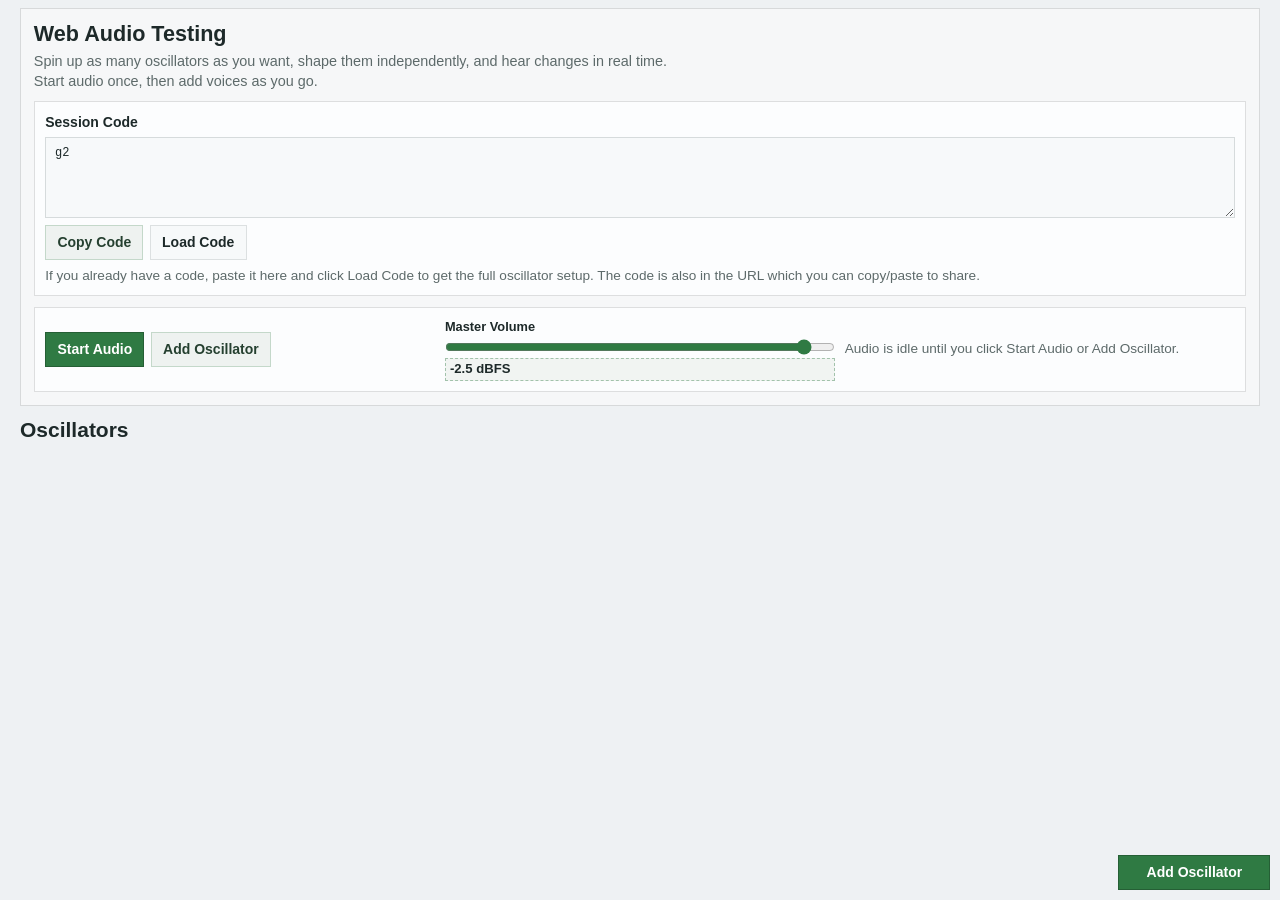
<file: index.html>
<!DOCTYPE html>
<html lang="en">
<head>
  <meta charset="UTF-8">
  <meta name="viewport" content="width=device-width, initial-scale=1.0">
  <title>goodlistener | Web Audio Test Bench</title>
  <link rel="stylesheet" href="styles.css?v=2">
</head>
<body>
  <main class="page-shell">
    <section class="hero">
      <h1>Web Audio Testing</h1>
      <p class="hero-copy">
        Spin up as many oscillators as you want, shape them independently, and hear changes in real time.
        Start audio once, then add voices as you go.
      </p>

      <section class="state-panel" aria-label="State sharing">
        <label class="state-control" for="state-code">
          <span>Session Code</span>
          <textarea
            id="state-code"
            class="state-code"
            rows="4"
            spellcheck="false"
            placeholder="Your URL-safe oscillator state code will appear here."
          ></textarea>
        </label>

        <div class="state-actions">
          <button id="copy-state" class="secondary-button" type="button">Copy Code</button>
          <button id="load-state" class="ghost-button" type="button">Load Code</button>
        </div>

        <p class="state-note">
           If you already have a code, paste it here and click Load Code to get the full oscillator setup. The code is also in the URL which you can copy/paste to share.
        </p>
      </section>

      <div class="global-panel">
        <div class="global-actions">
          <button id="start-audio" class="primary-button" type="button">Start Audio</button>
          <button id="add-oscillator" class="secondary-button" type="button">Add Oscillator</button>
        </div>

        <label class="global-control">
          <span>Master Volume</span>
          <input id="master-volume" type="range" min="-40" max="0" step="0.1" value="-2.5">
          <strong id="master-volume-value">-2.5 dBFS</strong>
        </label>

        <p id="audio-status" class="status-text">
          Audio is idle until you click Start Audio or Add Oscillator.
        </p>
      </div>
    </section>

    <section class="oscillator-section">
      <div class="section-heading">
        <div>
          <h2>Oscillators</h2>
        </div>
      </div>

      <div id="oscillator-list" class="oscillator-list" aria-live="polite"></div>
    </section>
  </main>

  <div class="floating-add-wrap">
    <button id="add-oscillator-floating" class="primary-button floating-add-button" type="button">
      Add Oscillator
    </button>
  </div>

  <template id="oscillator-template">
    <article class="oscillator-card">
      <div class="oscillator-header">
        <div>
          <h3 class="oscillator-title">Oscillator</h3>
        </div>
        <div class="oscillator-actions">
          <label class="toggle">
            <input data-control="active" type="checkbox">
            <span>On</span>
          </label>
          <button data-action="remove" class="ghost-button" type="button">Remove</button>
        </div>
      </div>

      <div class="control-grid">
        <label class="control">
          <span class="control-label">Waveform</span>
          <select data-control="waveform">
            <option value="sine">Sine</option>
            <option value="triangle">Triangle</option>
            <option value="square">Square</option>
            <option value="sawtooth">Sawtooth</option>
          </select>
        </label>

        <label class="control">
          <span class="control-label">Volume</span>
          <input data-control="volume" type="range" min="-40" max="0" step="0.1" value="-12.0">
          <strong data-value="volume">-12.0 dBFS</strong>
        </label>

        <label class="control">
          <span class="control-label">Frequency</span>
          <input data-control="frequency" type="range" min="0" max="1" step="0.001" value="0.3471">
          <strong data-value="frequency">220 Hz</strong>
        </label>

        <label class="control">
          <span class="control-label">Detune</span>
          <input data-control="detune" type="range" min="-1200" max="1200" step="1" value="0">
          <strong data-value="detune">0 cents</strong>
        </label>

        <label class="control">
          <span class="control-label">Vibrato Depth</span>
          <input data-control="vibratoDepth" type="range" min="0" max="100" step="0.1" value="0">
          <strong data-value="vibratoDepth">0.0 Hz</strong>
        </label>

        <label class="control">
          <span class="control-label">Vibrato Speed</span>
          <input data-control="vibratoRate" type="range" min="0.1" max="20" step="0.1" value="5">
          <strong data-value="vibratoRate">5.0 Hz</strong>
        </label>

        <label class="control">
          <span class="control-label">Pan</span>
          <input data-control="pan" type="range" min="-1" max="1" step="0.01" value="0">
          <strong data-value="pan">Center</strong>
        </label>

        <label class="control">
          <span class="control-label">Filter Cutoff</span>
          <input data-control="filterCutoff" type="range" min="0" max="1" step="0.001" value="1">
          <strong data-value="filterCutoff">12000 Hz</strong>
        </label>

        <label class="control">
          <span class="control-label">Filter Resonance</span>
          <input data-control="filterQ" type="range" min="0.1" max="20" step="0.1" value="0.7">
          <strong data-value="filterQ">0.7 Q</strong>
        </label>

        <label class="control">
          <span class="control-label">Distortion</span>
          <input data-control="distortion" type="range" min="0" max="100" step="1" value="0">
          <strong data-value="distortion">0%</strong>
        </label>

        <label class="control">
          <span class="control-label">Delay Time</span>
          <input data-control="delayTime" type="range" min="0" max="0.8" step="0.01" value="0.18">
          <strong data-value="delayTime">0.18 s</strong>
        </label>

        <label class="control">
          <span class="control-label">Delay Mix</span>
          <input data-control="delayMix" type="range" min="0" max="1" step="0.01" value="0.12">
          <strong data-value="delayMix">12%</strong>
        </label>

        <label class="control">
          <span class="control-label">Delay Feedback</span>
          <input data-control="delayFeedback" type="range" min="0" max="0.9" step="0.01" value="0.2">
          <strong data-value="delayFeedback">20%</strong>
        </label>
      </div>
    </article>
  </template>

  <script src="audio-engine.js?v=2"></script>
  <script src="app.js?v=2"></script>
</body>
</html>
</file>
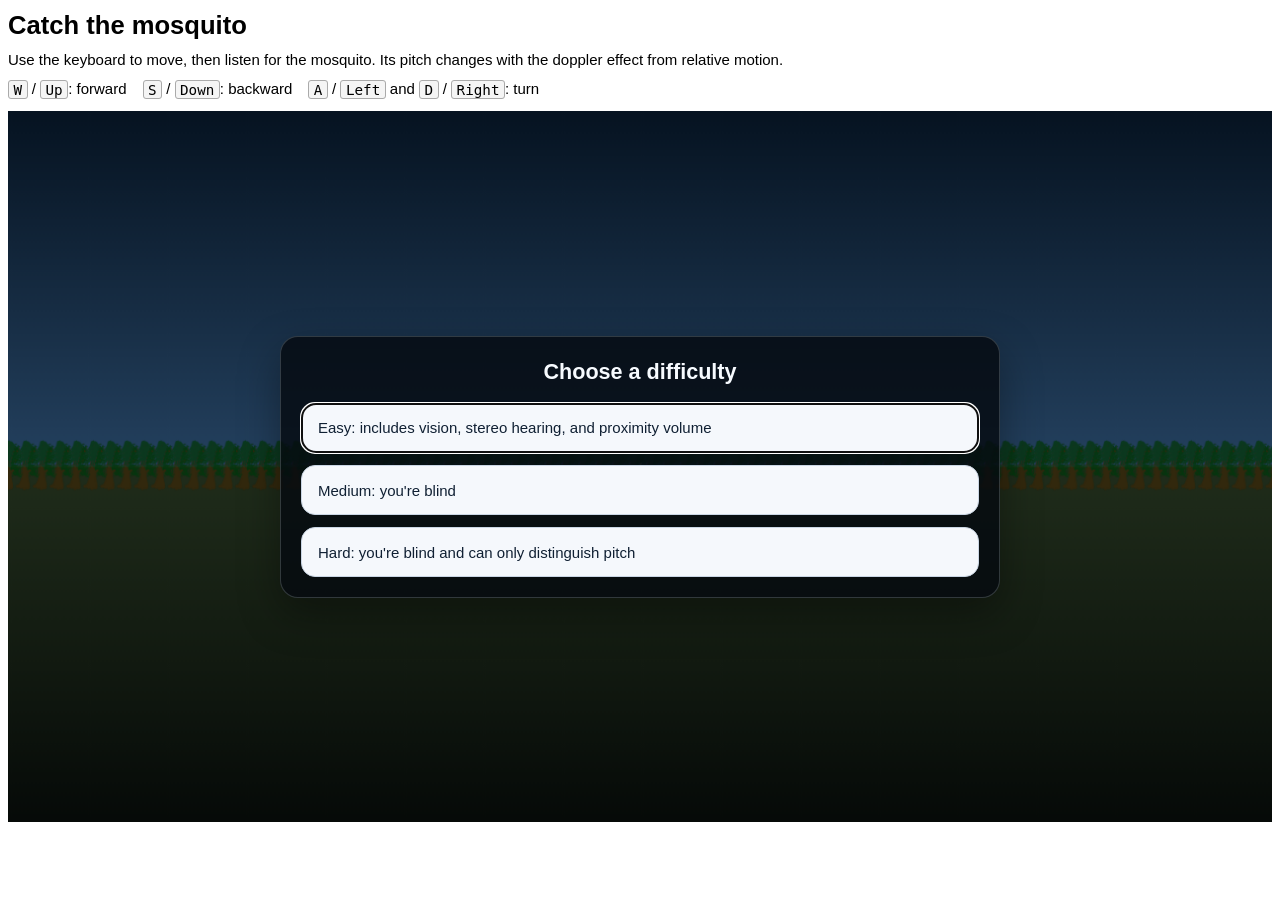
<file: game.html>
<!DOCTYPE html>
<html lang="en">
<head>
  <meta charset="UTF-8">
  <meta name="viewport" content="width=device-width, initial-scale=1.0">
  <title>GoodListener</title>
  <style>
    * {
      box-sizing: border-box;
    }

    body {
      margin: 0;
      font: 15px/1.4 sans-serif;
    }

    .page {
      width: min(1320px, calc(100% - 1rem));
      margin: 0 auto;
      padding: 0.5rem 0;
    }

    .top-bar {
      margin-bottom: 0.75rem;
    }

    .top-bar h1 {
      margin: 0 0 0.35rem;
      font-size: 1.6rem;
    }

    .controls {
      display: flex;
      flex-wrap: wrap;
      gap: 0.45rem 1rem;
      margin: 0 0 0.5rem;
    }

    .controls span {
      white-space: nowrap;
    }

    kbd {
      border: 1px solid #aaa;
      border-radius: 3px;
      padding: 0.05rem 0.28rem;
      background: #f5f5f5;
      font: 0.95em ui-monospace, SFMono-Regular, Consolas, monospace;
    }

    .game-overlay {
      position: absolute;
      inset: 0;
      z-index: 10;
      display: grid;
      place-items: center;
      padding: 1rem;
    }

    .game-overlay[hidden] {
      display: none;
    }

    #caught-overlay {
      background: rgba(255, 0, 0, 0.28);
    }

    .game-dialog {
      width: min(720px, 100%);
      padding: 1.25rem;
      border: 1px solid rgba(238, 246, 255, 0.18);
      border-radius: 18px;
      background: rgba(5, 10, 16, 0.82);
      box-shadow: 0 16px 40px rgba(0, 0, 0, 0.35);
      color: #eaf4ff;
      text-align: center;
    }

    .game-dialog h2 {
      margin: 0 0 1rem;
      color: #f7fbff;
      font-size: 1.35rem;
      font-weight: 700;
    }

    .caught-dialog h2 {
      color: white;
      font-size: clamp(2rem, 7vw, 4rem);
      font-weight: 700;
      text-shadow: 0 2px 8px black;
    }

    .game-dialog button {
      cursor: pointer;
      font: inherit;
    }

    .game-dialog button:disabled {
      cursor: wait;
      opacity: 0.62;
    }

    .mode-buttons {
      display: grid;
      gap: 0.75rem;
      width: min(720px, 100%);
      margin: 0 auto;
    }

    .mode-button {
      width: 100%;
      padding: 0.85rem 1rem;
      border: 1px solid #cad6e4;
      border-radius: 14px;
      background: #f5f8fc;
      color: #102033;
      font-size: 1rem;
      line-height: 1.35;
      text-align: left;
    }

    .world-view {
      position: relative;
    }

    canvas {
      display: block;
      width: 100%;
      height: auto;
      aspect-ratio: 16 / 9;
      background: #05080f;
    }

    p {
      margin: 0 0 0.5rem;
    }
  </style>
</head>
<body>
  <main class="page">
    <header class="top-bar">
      <h1>Catch the mosquito</h1>
      <p>Use the keyboard to move, then listen for the mosquito. Its pitch changes with the doppler effect from relative motion.</p>
      <div class="controls" aria-label="Keyboard controls">
        <span><kbd>W</kbd> / <kbd>Up</kbd>: forward</span>
        <span><kbd>S</kbd> / <kbd>Down</kbd>: backward</span>
        <span><kbd>A</kbd> / <kbd>Left</kbd> and <kbd>D</kbd> / <kbd>Right</kbd>: turn</span>
      </div>
      <!--<p id="audio-status">Click start to begin the chase.</p>-->
    </header>

    <div class="world-view">
      <canvas
        id="first-person-view"
        width="1280"
        height="720"
      ></canvas>

      <div
        id="start-overlay"
        class="game-overlay"
        role="dialog"
        aria-modal="true"
        aria-label="Choose difficulty"
      >
        <div class="game-dialog">
          <h2>Choose a difficulty</h2>
          <div class="mode-buttons">
            <button class="mode-button" type="button" data-difficulty="easy" disabled>Easy: includes vision, stereo hearing, and proximity volume</button>
            <button class="mode-button" type="button" data-difficulty="medium" disabled>Medium: you're blind</button>
            <button class="mode-button" type="button" data-difficulty="hard" disabled>Hard: you're blind and can only distinguish pitch</button>
          </div>
        </div>
      </div>

      <div
        id="caught-overlay"
        class="game-overlay"
        role="dialog"
        aria-modal="true"
        aria-labelledby="caught-title"
        hidden
      >
        <div class="game-dialog caught-dialog">
          <h2 id="caught-title">caught the mosquito!</h2>
          <div class="mode-buttons">
            <button class="mode-button" type="button" data-difficulty="easy" disabled>Easy: includes vision, stereo hearing, and proximity volume</button>
            <button class="mode-button" type="button" data-difficulty="medium" disabled>Medium: you're blind</button>
            <button class="mode-button" type="button" data-difficulty="hard" disabled>Hard: you're blind and can only distinguish pitch</button>
          </div>
        </div>
      </div>
    </div>
  </main>

  <script src="game/mosquito-code.js"></script>
  <script src="game/game-audio.js"></script>
  <script src="game/game.js"></script>
</body>
</html>
</file>
<file: styles.css>
:root {
  --bg: #eef1f3;
  --panel: #f6f7f8;
  --panel-strong: #fcfdfe;
  --ink: #1d2929;
  --muted: #5d6a6a;
  --accent: #2f7a43;
  --accent-deep: #1f542d;
  --border: rgba(29, 41, 41, 0.14);
}

* {
  box-sizing: border-box;
}

html,
body {
  margin: 0;
  min-height: 100%;
}

body {
  background: var(--bg);
  color: var(--ink);
  font: 14px/1.35 "Segoe UI", Tahoma, sans-serif;
}

.page-shell {
  width: min(1240px, calc(100% - 1rem));
  margin: 0 auto;
  padding: 0.5rem 0 4.5rem;
}

.hero {
  padding: 0.8rem;
  border: 1px solid var(--border);
  border-radius: 0;
  background: var(--panel);
}

.eyebrow,
.section-kicker,
.card-kicker {
  margin: 0 0 0.15rem;
  font-size: 0.65rem;
  font-weight: 700;
  letter-spacing: 0.1em;
  text-transform: uppercase;
  color: var(--accent-deep);
}

.hero h1,
.section-heading h2,
.oscillator-title {
  margin: 0;
  font-weight: 700;
}

.hero h1 {
  font-size: 1.35rem;
  line-height: 1.15;
  max-width: none;
}

.hero-copy,
.section-note,
.status-text {
  color: var(--muted);
  line-height: 1.35;
}

.hero-copy {
  max-width: 80ch;
  margin: 0.35rem 0 0;
  font-size: 0.9rem;
}

.state-panel {
  margin-top: 0.65rem;
  padding: 0.65rem;
  border: 1px solid var(--border);
  border-radius: 0;
  background: var(--panel-strong);
}

.state-control {
  display: grid;
  gap: 0.3rem;
}

.state-control > span {
  font-weight: 700;
}

.state-code {
  width: 100%;
  min-height: 4.5rem;
  resize: vertical;
  padding: 0.45rem 0.55rem;
  border: 1px solid rgba(30, 47, 47, 0.15);
  border-radius: 0;
  background: #f7f9fa;
  color: var(--ink);
  font: 12px/1.35 Consolas, "Courier New", monospace;
}

.state-actions {
  display: flex;
  flex-wrap: wrap;
  gap: 0.4rem;
  margin-top: 0.45rem;
}

.state-note {
  margin: 0.45rem 0 0;
  color: var(--muted);
  line-height: 1.3;
  font-size: 0.85rem;
}

.global-panel,
.oscillator-card {
  border: 1px solid var(--border);
  background: var(--panel-strong);
  border-radius: 0;
}

.global-panel {
  margin-top: 0.65rem;
  padding: 0.65rem;
  display: grid;
  grid-template-columns: repeat(3, minmax(0, 1fr));
  gap: 0.6rem;
  align-items: center;
}

.global-actions {
  display: flex;
  flex-wrap: wrap;
  gap: 0.4rem;
}

.primary-button,
.secondary-button,
.ghost-button {
  appearance: none;
  border-radius: 0;
  padding: 0.45rem 0.7rem;
  font: inherit;
  font-weight: 700;
  cursor: pointer;
}

.primary-button {
  border: 1px solid #255f35;
  background: var(--accent);
  color: #fff;
}

.secondary-button {
  border: 1px solid rgba(47, 122, 67, 0.22);
  background: #eef2f0;
  color: #254030;
}

.ghost-button {
  border: 1px solid rgba(30, 47, 47, 0.12);
  background: #f7f9fa;
  color: var(--ink);
}

.global-control,
.control {
  display: grid;
  gap: 0.2rem;
}

.global-control strong,
.control strong {
  font-size: 0.82rem;
}

.editable-value {
  display: inline-block;
  min-width: 4.6rem;
  padding: 0.1rem 0.25rem;
  border-radius: 0;
  cursor: text;
  user-select: text;
  border: 1px dashed rgba(47, 122, 67, 0.4);
  background: #f1f4f2;
}

.editable-value:focus {
  outline: 1px solid rgba(47, 122, 67, 0.45);
  outline-offset: 1px;
}

.editable-value.is-editing {
  background: #f7f9fa;
  border-style: solid;
}

.value-editor {
  width: 100%;
  min-width: 0;
  border: none;
  padding: 0;
  background: transparent;
  color: inherit;
  font: inherit;
  font-weight: inherit;
  outline: none;
}

.status-text {
  margin: 0;
  font-size: 0.85rem;
}

.oscillator-section {
  margin-top: 0.65rem;
}

.section-heading {
  display: flex;
  justify-content: space-between;
  gap: 0.6rem;
  align-items: end;
}

.section-note {
  margin: 0;
  max-width: 56ch;
  text-align: right;
  font-size: 0.85rem;
}

.oscillator-list {
  display: grid;
  gap: 0.45rem;
  margin-top: 0.45rem;
}

.oscillator-card {
  padding: 0.55rem;
}

.oscillator-header {
  display: flex;
  justify-content: space-between;
  gap: 0.5rem;
  align-items: start;
  margin-bottom: 0.45rem;
}

.oscillator-actions {
  display: flex;
  align-items: center;
  gap: 0.45rem;
}

.toggle {
  display: inline-flex;
  align-items: center;
  gap: 0.3rem;
  font-weight: 700;
}

.control-grid {
  display: grid;
  grid-template-columns: repeat(4, minmax(0, 1fr));
  gap: 0.35rem;
}

.control {
  padding: 0.35rem 0.4rem;
  border: 1px solid rgba(30, 47, 47, 0.08);
  border-radius: 0;
  background: #f7f9fa;
}

.control-label,
.global-control > span {
  font-weight: 700;
  font-size: 0.8rem;
}

input[type="range"] {
  width: 100%;
  accent-color: var(--accent);
  margin: 0;
}

select {
  width: 100%;
  padding: 0.3rem 0.4rem;
  border-radius: 0;
  border: 1px solid rgba(30, 47, 47, 0.15);
  background: #f7f9fa;
  color: var(--ink);
  font: inherit;
}

.floating-add-wrap {
  position: fixed;
  right: 0.6rem;
  bottom: 0.6rem;
  z-index: 20;
}

.floating-add-button {
  min-width: 9.5rem;
}

@media (max-width: 900px) {
  .global-panel {
    grid-template-columns: 1fr;
  }

  .section-heading {
    flex-direction: column;
    align-items: start;
  }

  .section-note {
    text-align: left;
  }

  .control-grid {
    grid-template-columns: repeat(3, minmax(0, 1fr));
  }
}

@media (max-width: 640px) {
  .page-shell {
    width: min(100% - 0.5rem, 1240px);
    padding-top: 0.25rem;
  }

  .control-grid {
    grid-template-columns: repeat(2, minmax(0, 1fr));
  }

  .oscillator-header,
  .oscillator-actions {
    flex-direction: column;
    align-items: start;
  }

  .floating-add-wrap {
    left: 0.5rem;
    right: 0.5rem;
    bottom: 0.5rem;
  }

  .floating-add-button {
    width: 100%;
  }
}
</file>
